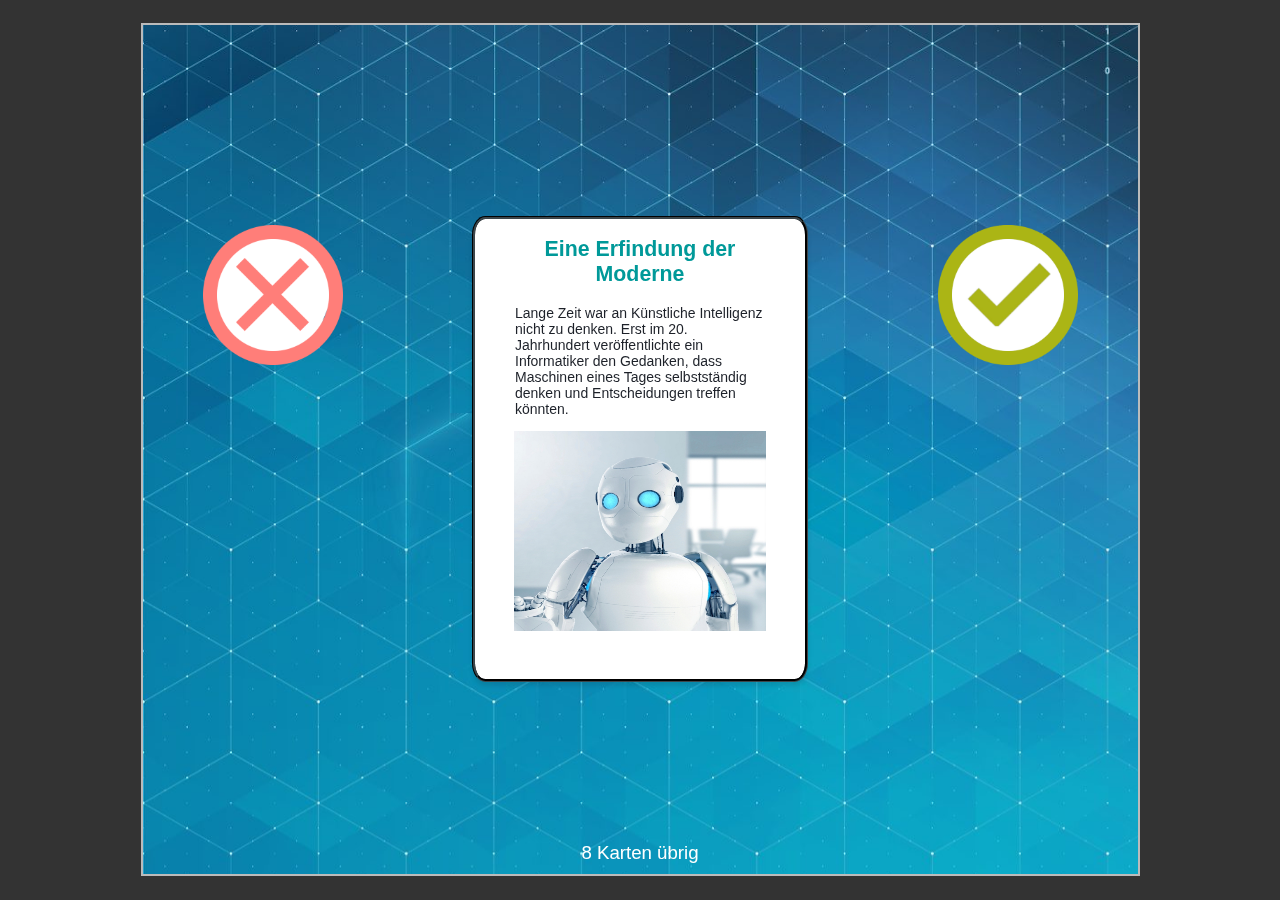
<file: index.html>
<html>
    <head>
        <link rel="stylesheet" href="css/style.css">
        <link rel="stylesheet" href="css/font-awesome.min.css">
        <META HTTP-EQUIV="content-type" CONTENT="text/html; charset=utf-8">
    </head>

    <body>
      
        <div  id="board">
            <img src="img/Kreuz.png" height="140" width="140" style="float: left; top: 200px; position: relative; left: 60px;">
            <img src="img/Haken.png" height="140" width="140" style="float: right; top: 200px; position: relative; right: 60px;">
            <span id="cardsLeft">9 cards left</span>
        </div>

            
        <div class="summary" id="summary">
          <h2>Geschafft!</h2>
          <p id="resultP">
            Das waren die Meilensteile der KI. Hier sehen Sie, welche Aussagen richtig, welche falsch sind und wie Sie sich entschieden haben.<br/>
            Insgesamt haben Sie … von … Aussagen richtig bewertet. <br/>
            Klicken Sie auf die Buttons, um mehr zu erfahren.
          </p>
          <div id="stats">
            
          </div>
          <button class="restart_quiz_button" type="button" onclick="location.href='index.html'">Quiz neustarten</button>
        </div>
            
    </body>

    <script src="js/hammer.min.js"></script>
    <script src="js/main.js"></script>
  
    
</html>
</file>
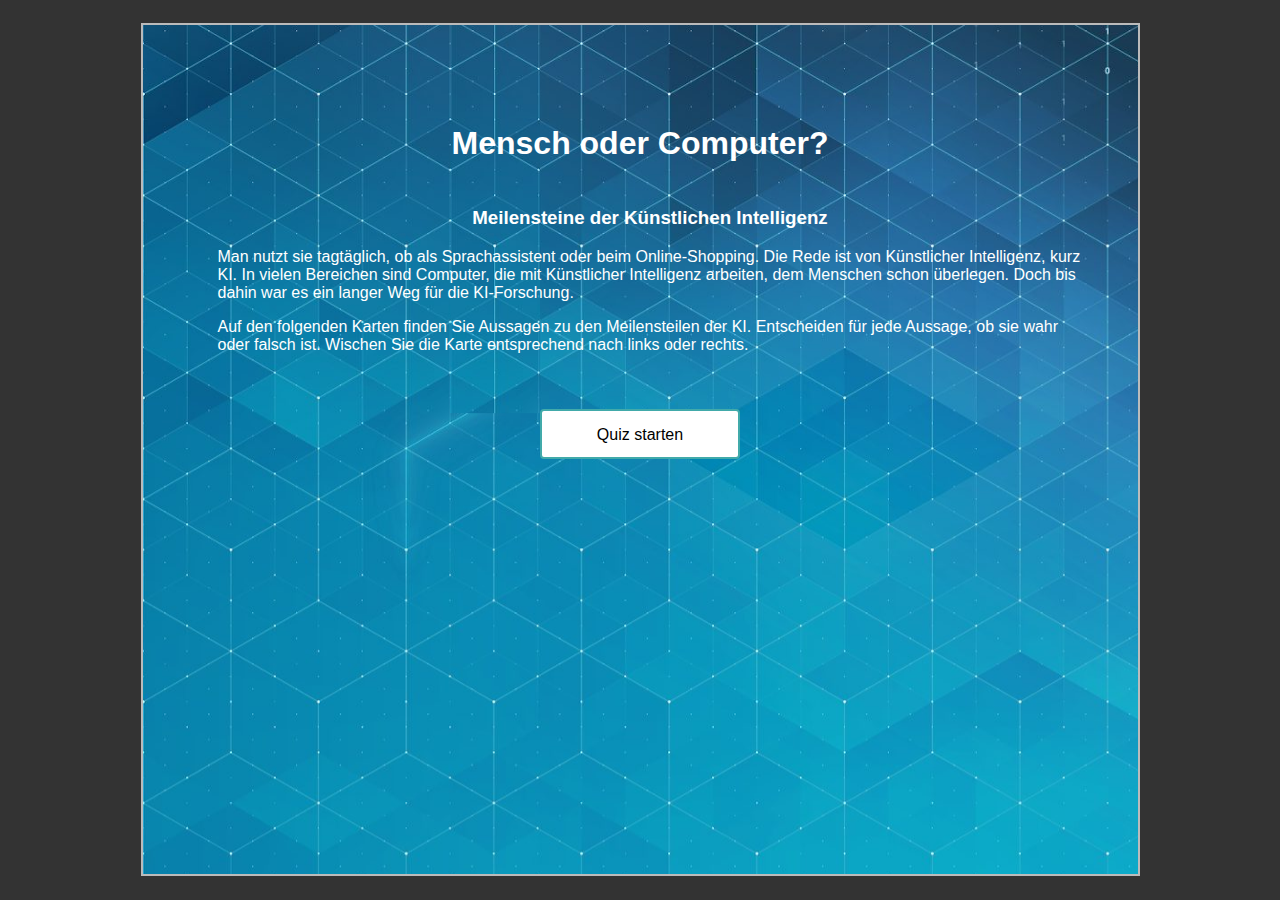
<file: start.html>
<html>
    <head>
        <style>
            body 
            {
                color: white;
                text-align: center;
                font-family: Arial,sans-serif;
                background-color: #333333; 
                padding-left: 40px;
                padding-right: 40px;
            }

            h1 {
                color: white;
                margin-top: 100px;
            }
            
            #board 
            {
                width: 995px;
                margin-top: 15px;
                height: 96%;
                position: relative;
                overflow: hidden;
                display: inline-block;
                background-image: url('./img/bg1.png');
                background-repeat: no-repeat;
                border: 2px solid #bbbbbb;
            }

            .instructions {
                padding: 5px;
                margin-left: 20px;
            }

            ul {
                padding: 10px;
            }

            li{
                padding:5px;
            }

            .button {
                border-radius: 4px;
                position: relative;
                top: 30px;
                width: 200px;
                height: 50px;
                background-color: white;
                border: none;
                padding: 15px 32px;
                text-align: center;
                text-decoration: none;
                display: inline-block;
                font-size: 16px;
                margin: 4px 2px;
                cursor: pointer;
                border: 2px solid rgb(65, 170, 170);
            }

            .button:hover {
                background-color: #009999;
                color: white;
            }
            p {
                padding: 0 50px 0 50px;
                text-align: left;
            }
        </style>

    </head>

    <body>
      
        <div  id="board">
            <h1>Mensch oder Computer?</h1>

            <div class="instructions">
                <h3>Meilensteine der Künstlichen Intelligenz</h3>
            
                <p>
                    Man nutzt sie tagtäglich, ob als Sprachassistent oder beim Online-Shopping. Die Rede ist von Künstlicher Intelligenz,
                    kurz KI. In vielen Bereichen sind Computer, die mit Künstlicher Intelligenz arbeiten, dem Menschen schon überlegen. 
                    Doch bis dahin war es ein langer Weg für die KI-Forschung.
                </p>

                <p>
                    Auf den folgenden Karten finden Sie Aussagen zu den Meilensteilen der KI. 
                    Entscheiden für jede Aussage, ob sie wahr oder falsch ist. 
                    Wischen Sie die Karte entsprechend nach links oder rechts. 
                </p>
            </div>

            <button class="button" type="button" onclick="location.href='index.html'">Quiz starten</button>
        </div>

        
        
    </body>

    
</html>
</file>
<file: css/style.css>
body {
    text-align: center;
    font-family: Arial,sans-serif;
     background-color: #333333; 
}

h2 {
  font-size: 16pt;
  color: #009999;
}

.green_color_text
{
  color: #009999;
}

span 
{
  font-size: 13px;
}

p {
  font-size: 12pt;
}

#board {
    margin-top: 15px;
    width: 995px;
    height: 96%;
    position: relative;
    overflow: hidden;
    display: inline-block;
    background-image: url('../img/bg1.png');
    background-repeat: no-repeat;
    border: 2px solid #bbbbbb;
}

.card {
    width: 330px ;
    height: 460px;
    position: absolute;
    top: 50%;
    left: 50%;
    border-radius: 4%; 
    box-shadow: 0px 4px 4px 0px rgba(0,0,0,0.1);
    background-color: white;
    transform: translateX(-50%) translateY(-50%) scale(0.95);
    border-color: rgb(60,70,75);
    border-style: groove;
    
}

.card2 {
  width: 330px;
  height: 460px;
  border-radius: 4%;
  box-shadow: 0px 4px 4px 0px rgba(0,0,0,0.1);
  background-color: white;
  border-color: rgb(60,70,75);
  border-style: groove;
  float: right;
  position: fixed;
  right: 90px;
  top: 140px;
}

.more_info {
  width: 320px;
  /* height: 200px; */
  border-radius: 3%;
  box-shadow: 0px 4px 4px 0px rgba(0,0,0,0.1);
  background-color: white;
  border-color: rgb(60,70,75);
  border-style: groove;
  float: right;
  position: fixed;
  right: 90px;
  top: 140px;
  text-align: left;
  padding: 16px;
}

.ans_span
{
  font-weight: bold;
  font-size: 18px;
}

.cardBody
{
  /* margin-top: 20px; */
  color: #1d2129;
  font-size: 14px;
  text-align:left; 
  padding-left:40px;
  padding-right:40px;
}

#cardsLeft
{
  position: fixed;
  left: 50%;
  bottom: 25px;
  transform: translate(-50%, -50%);
  color: rgb(255,255,255);
  font-size: 14pt;
}

ul {
  width: 40%;
  position: absolute;
  list-style-type: none;
  display: inline-block;
  text-align: left;
  margin: 0;
  padding: 0;
  left: 163px;
}

/* Style the list items */
ul li {
  position: relative;
  padding: 12px 8px 12px 40px;
  background: #eee;
  font-size: 18px;
  transition: 0.2s;
  width: 451px;
  height: 99px;

}

/* Set all odd list items to a different color (zebra-stripes) */
ul li:nth-child(odd) {
  background: #f9f9f9;
}

/* Darker background-color on hover */
ul li:hover {
  background: #ddd;
}

/* When clicked on, add a background color and strike out text */
ul li.checked {
  background: #888;
  color: #fff;
}

.result_button
{
  float: right;
  position: relative;
  top: -30px;
  margin-left: 10px;
  width: 65px;
  height: 31px;
  cursor: pointer;
}

.result_button:hover
{
  background-color: #009999;
  color: white;
  border: none;
}

.result_button:focus
{
  background-color: #009999;
  color: white;
  border: none;
}

.restart_quiz_button {
  border-radius: 4px;
  position: fixed;
  width: 115px;
  height: 40px;
  background-color: white;
  border: none;
  font-size: 14px;
  cursor: pointer;
  border: 2px solid rgb(65, 170, 170);
  float: right;
  top: 10px;
  right: 10px; 
  
}

.restart_quiz_button:hover {
  background-color: #009999;
  color: white;
}

/* Float four columns side by side */
/*
.custom_column {
    width: 5%;
    padding: 0 10px;
  }
  
  /* Remove extra left and right margins, due to padding 
  .custom_row {margin: 0 -5px;}
  
  /* Clear floats after the columns 
  .custom_row:after {
    content: "";
    display: table;
    clear: both;
  }
  
  /* Responsive columns 
@media screen and (max-width: 600px) {
    .custom_column {
      width: 100%;
      display: block;
      margin-bottom: 20px;
    }
  }

.cardMargin 
{
  margin-top: 20px;
}
*/
</file>
